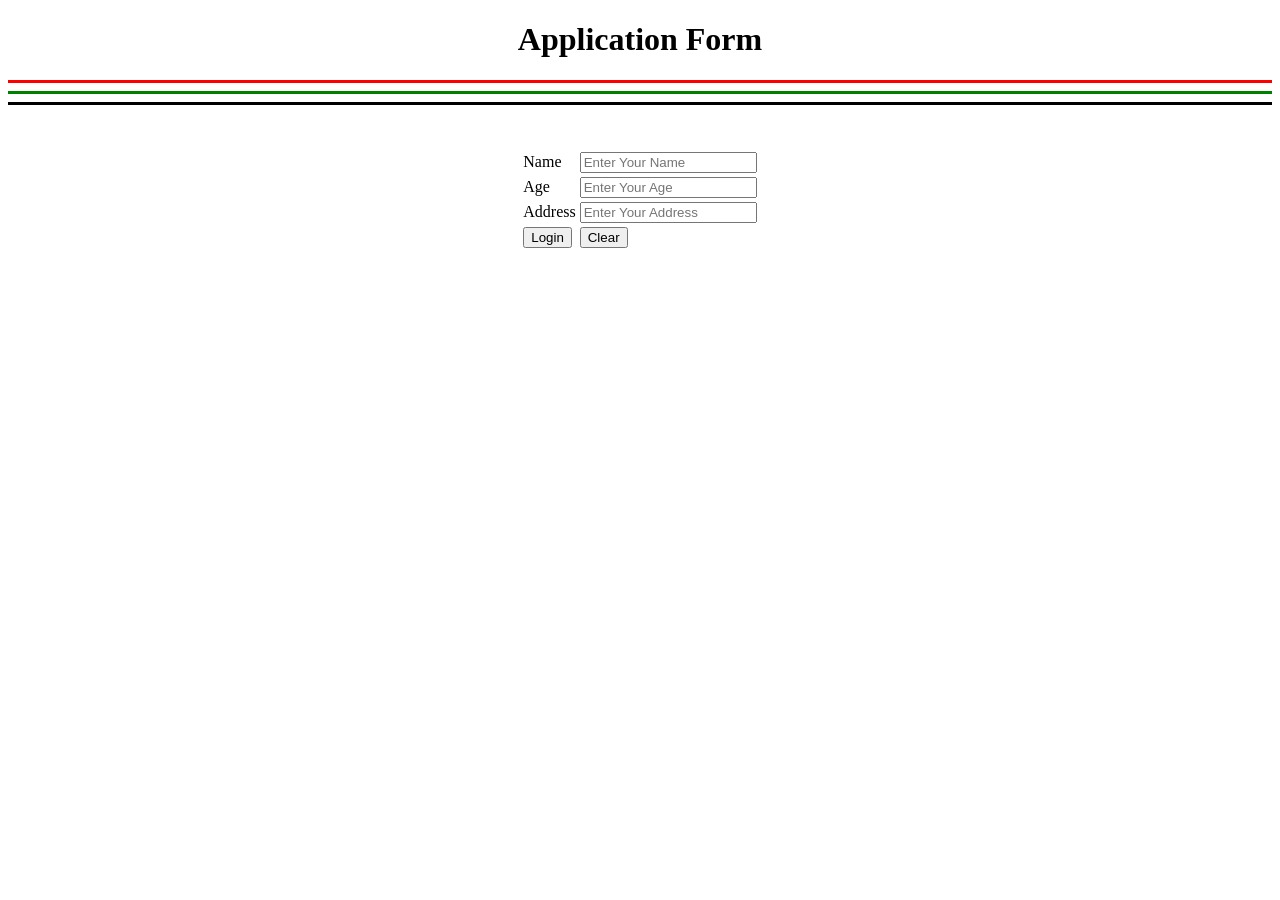
<file: Form In The Table/index.html>
<!DOCTYPE html>
<html lang="en">
<head>
    <meta charset="UTF-8">
    <meta name="viewport" content="width=device-width, initial-scale=1.0">
    <title>Document</title>
</head>
<body>
    <h1 style="text-align: center;">Application Form</h1>
    <hr color="red" size="3px">
    <hr color="green" size="3px">
    <hr color="black" size="3px">

    <br><br>
    <center>
        <table>
            <form action="" method="">
                <tr> <td>Name</td> <td> <input type="text" placeholder="Enter Your Name" required> </td> </tr>
                <tr> <td>Age</td> <td> <input type="number" placeholder="Enter Your Age" required> </td> </tr>
                <tr> <td>Address</td> <td> <input type="text" placeholder="Enter Your Address" required> </td> </tr>
                <tr><td><input type="submit" value="Login"></td><td><input type="reset" value="Clear"></td></tr>
            </form>
        </table>
    </center>
</body>
</html>
</file>
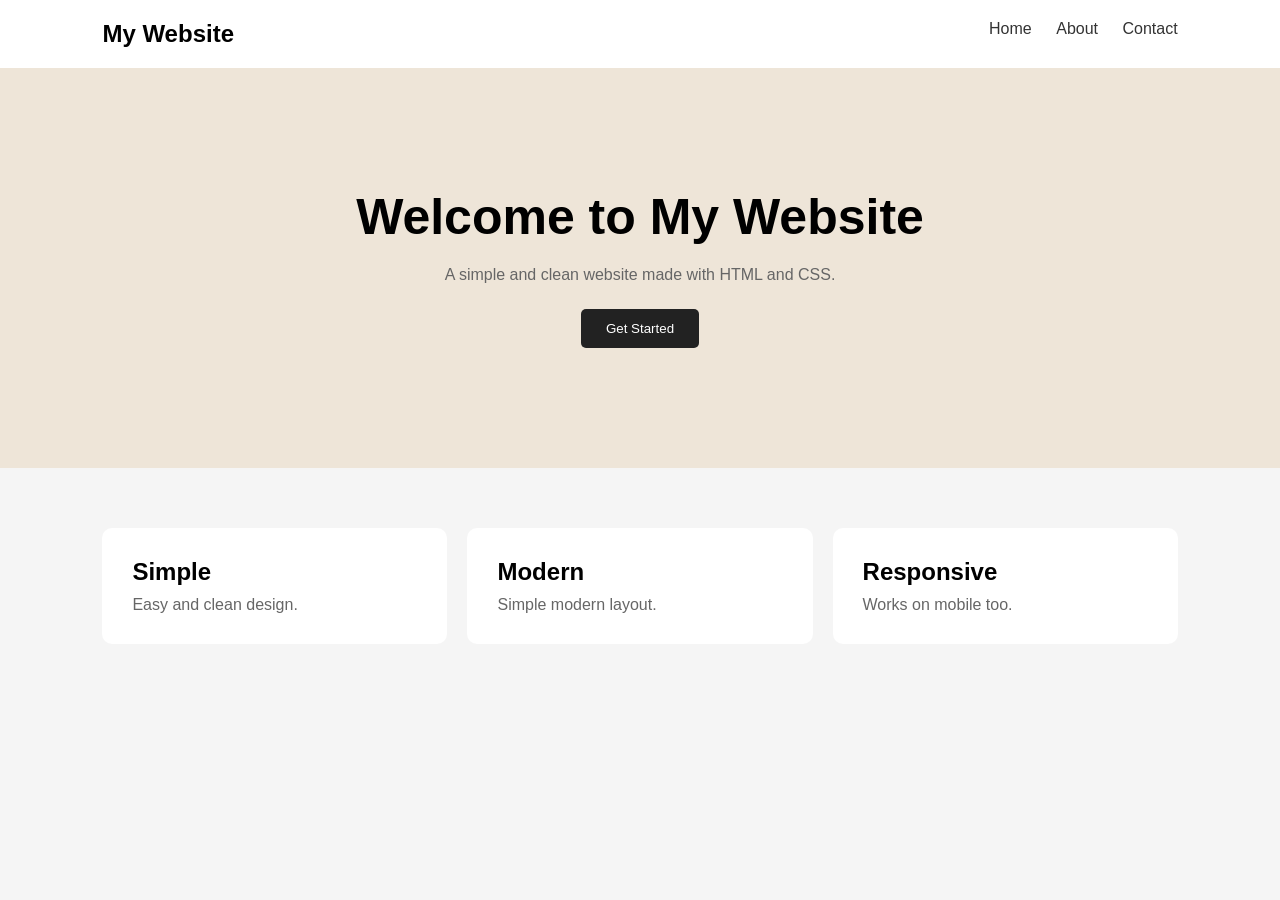
<file: Practice2/index.html>
<!DOCTYPE html>
<html>
<head>
    <title>My Website</title>
    <link rel="stylesheet" href="style.css">
</head>

<body>

    <header>
        <h2>My Website</h2>

        <nav>
            <a href="#">Home</a>
            <a href="#">About</a>
            <a href="#">Contact</a>
        </nav>
    </header>

    <section class="hero">
        <h1>Welcome to My Website</h1>

        <p>
            A simple and clean website made with HTML and CSS.
        </p>

        <button>Get Started</button>
    </section>

    <section class="cards">

        <div class="card">
            <h2>Simple</h2>
            <p>Easy and clean design.</p>
        </div>

        <div class="card">
            <h2>Modern</h2>
            <p>Simple modern layout.</p>
        </div>

        <div class="card">
            <h2>Responsive</h2>
            <p>Works on mobile too.</p>
        </div>

    </section>

</body>
</html>
</file>
<file: Practice2/style.css>
* {
    box-sizing: border-box;
    margin: 0;
}

body {
    font-family: Arial;
    background: #f5f5f5;
}


/* Header */

header {
    background: white;
    padding: 20px 8%;

    display: flex;
    justify-content: space-between;
}

nav a {
    margin-left: 20px;
    text-decoration: none;
    color: #333;
}


/* Hero */

.hero {
    text-align: center;
    padding: 120px 20px;

    background: #eee5d8;
}

.hero h1 {
    font-size: 50px;
    margin-bottom: 20px;
}

.hero p {
    margin-bottom: 25px;
    color: #666;
}

button {
    padding: 12px 25px;
    border: none;
    background: #222;
    color: white;
    border-radius: 5px;
}


.cards {
    display: flex;
    gap: 20px;

    padding: 60px 8%;
}

.card {
    background: white;
    padding: 30px;

    flex: 1;

    border-radius: 10px;
}

.card p {
    margin-top: 10px;
    color: #666;
}
</file>
